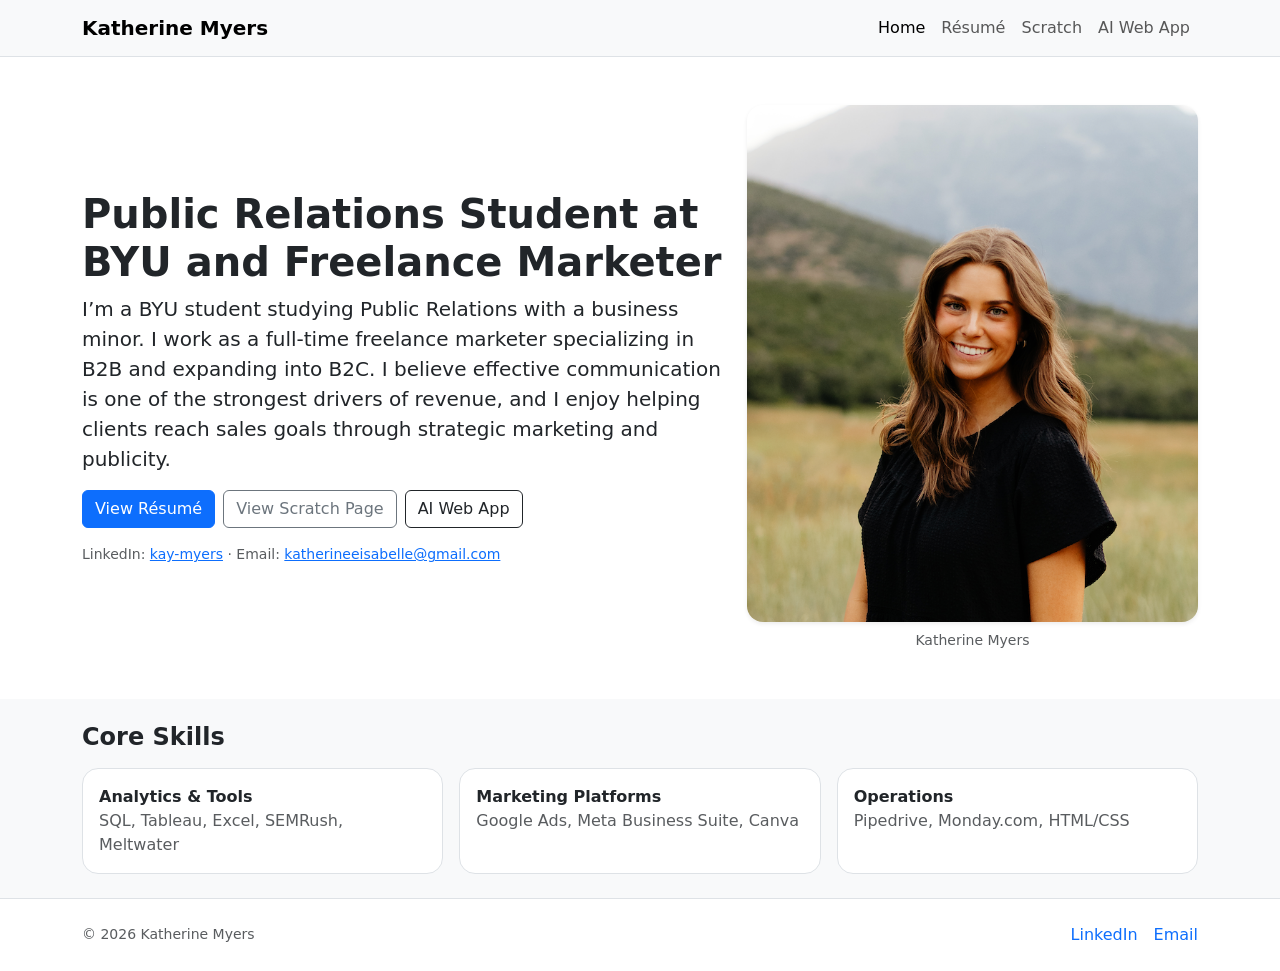
<file: index.html>
<!doctype html>
<html lang="en">
<head>
  <meta charset="utf-8" />
  <meta name="viewport" content="width=device-width, initial-scale=1" />
  <title>Katherine Myers | Portfolio</title>
  <link href="https://cdn.jsdelivr.net/npm/bootstrap@5.3.3/dist/css/bootstrap.min.css" rel="stylesheet">
</head>
<body>
<nav class="navbar navbar-expand-lg bg-body-tertiary border-bottom">
  <div class="container">
    <a class="navbar-brand fw-semibold" href="index.html">Katherine Myers</a>
    <button class="navbar-toggler" type="button" data-bs-toggle="collapse" data-bs-target="#nav">
      <span class="navbar-toggler-icon"></span>
    </button>
    <div class="collapse navbar-collapse" id="nav">
      <ul class="navbar-nav ms-auto">
        <li class="nav-item"><a class="nav-link active" href="index.html">Home</a></li>
        <li class="nav-item"><a class="nav-link" href="resume.html">Résumé</a></li>
        <li class="nav-item"><a class="nav-link" href="scratch.html">Scratch</a></li>
        <li class="nav-item"><a class="nav-link" href="app.html">AI Web App</a>
      </ul>
    </div>
  </div>
</nav>

<header class="py-5">
  <div class="container">
    <div class="row align-items-center g-4">
      <div class="col-md-7">
        <h1 class="display-6 fw-bold mb-2">Public Relations Student at BYU and Freelance Marketer</h1>
        <p class="lead mb-3">
          I’m a BYU student studying Public Relations with a business minor. I work as a full-time freelance marketer
          specializing in B2B and expanding into B2C. I believe effective communication is one of the strongest drivers
          of revenue, and I enjoy helping clients reach sales goals through strategic marketing and publicity.
        </p>
        <div class="d-flex flex-wrap gap-2">
          <a class="btn btn-primary" href="resume.html">View Résumé</a>
          <a class="btn btn-outline-secondary" href="scratch.html">View Scratch Page</a>
          <a class="btn btn-outline-dark" href="app.html">AI Web App</a>
        </div>
        <div class="mt-3 small text-muted">
          LinkedIn: <a href="https://www.linkedin.com/in/kay-myers/" target="_blank" rel="noreferrer">kay-myers</a> ·
          Email: <a href="mailto:katherineeisabelle@gmail.com">katherineeisabelle@gmail.com</a>
        </div>
      </div>
      <div class="col-md-5 text-center">
        <img src="assets/headshot.jpg" alt="Headshot of Katherine Myers" class="img-fluid rounded-4 shadow-sm">
        <div class="text-muted small mt-2">Katherine Myers</div>
      </div>
    </div>
  </div>
</header>

<section class="py-4 bg-light">
  <div class="container">
    <h2 class="h4 fw-semibold mb-3">Core Skills</h2>
    <div class="row g-3">
      <div class="col-md-4">
        <div class="p-3 bg-white border rounded-4 h-100">
          <div class="fw-semibold">Analytics & Tools</div>
          <div class="text-muted">SQL, Tableau, Excel, SEMRush, Meltwater</div>
        </div>
      </div>
      <div class="col-md-4">
        <div class="p-3 bg-white border rounded-4 h-100">
          <div class="fw-semibold">Marketing Platforms</div>
          <div class="text-muted">Google Ads, Meta Business Suite, Canva</div>
        </div>
      </div>
      <div class="col-md-4">
        <div class="p-3 bg-white border rounded-4 h-100">
          <div class="fw-semibold">Operations</div>
          <div class="text-muted">Pipedrive, Monday.com, HTML/CSS</div>
        </div>
      </div>
    </div>
  </div>
</section>

<footer class="py-4 border-top">
  <div class="container d-flex flex-column flex-md-row justify-content-between align-items-center gap-2">
    <div class="text-muted small">© <span id="y"></span> Katherine Myers</div>
    <div class="d-flex gap-3">
      <a class="text-decoration-none" href="https://www.linkedin.com/in/kay-myers/" target="_blank" rel="noreferrer">LinkedIn</a>
      <a class="text-decoration-none" href="mailto:katherineeisabelle@gmail.com">Email</a>
    </div>
  </div>
</footer>

<script>
  document.getElementById("y").textContent = new Date().getFullYear();
</script>
<script src="https://cdn.jsdelivr.net/npm/bootstrap@5.3.3/dist/js/bootstrap.bundle.min.js"></script>
</body>
</html>
<script>
  // Ensure the current year is displayed in the footer
  document.getElementById("y").textContent = new Date().getFullYear();
</script>
</file>
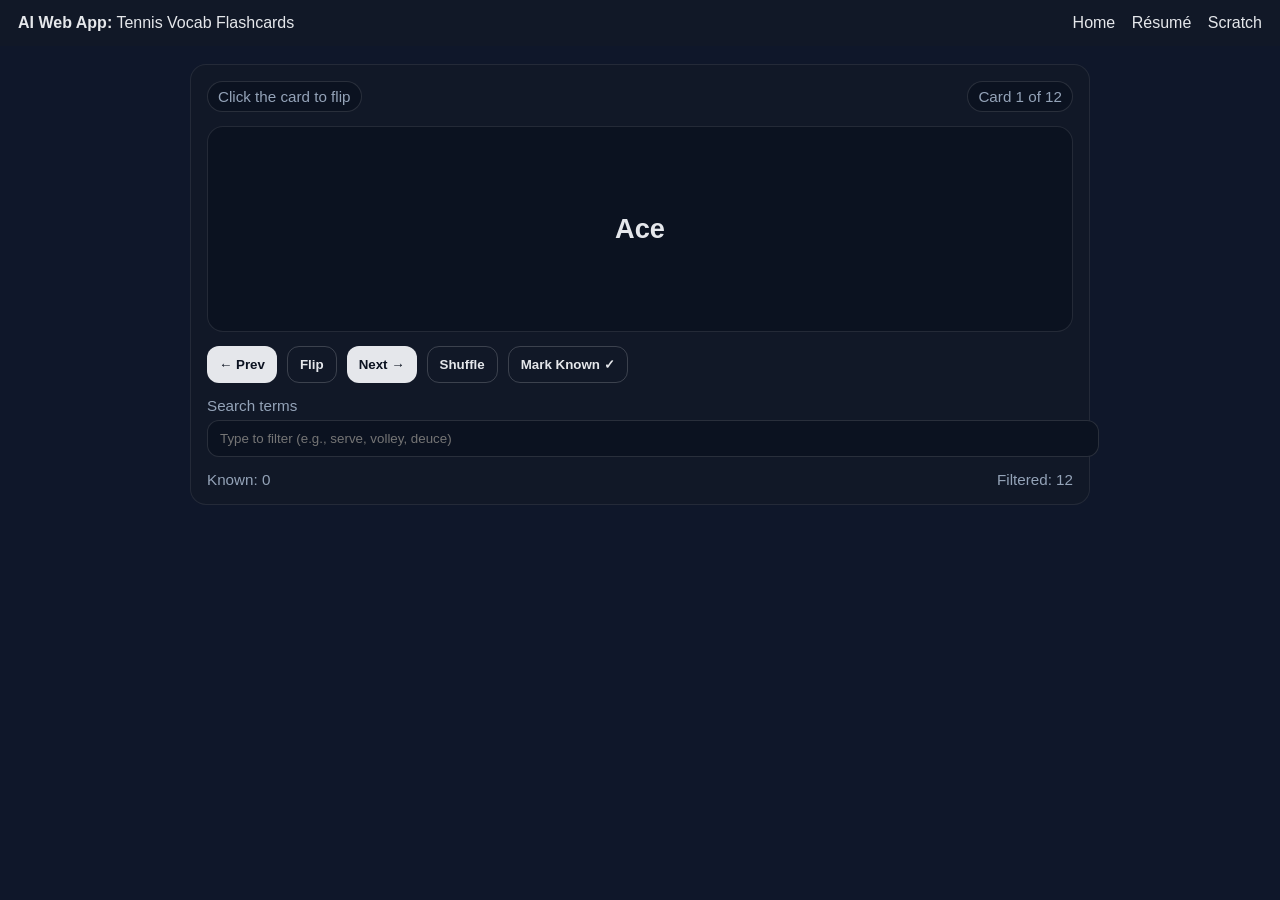
<file: app.html>
<!doctype html>
<html lang="en">
<head>
  <meta charset="utf-8" />
  <meta name="viewport" content="width=device-width, initial-scale=1" />
  <title>AI Web App | Tennis Vocab Flashcards</title>
  <style>
    body { margin:0; font-family: Arial, Helvetica, sans-serif; background:#0f172a; color:#e5e7eb; }
    .topbar { padding:14px 18px; background:#111827; display:flex; justify-content:space-between; align-items:center; }
    .topbar a { color:#e5e7eb; text-decoration:none; margin-left:12px; }
    .wrap { max-width: 900px; margin: 0 auto; padding: 18px; }
    .card { background:#111827; border:1px solid rgba(255,255,255,0.08); border-radius:16px; padding:16px; }
    .grid { display:grid; grid-template-columns: 1fr; gap: 14px; }
    .flash { cursor:pointer; user-select:none; padding: 22px; border-radius:16px; background:#0b1220; border:1px solid rgba(255,255,255,0.10); min-height:160px; display:flex; align-items:center; justify-content:center; text-align:center; }
    .term { font-size: 1.7rem; font-weight: 700; }
    .def { font-size: 1.1rem; color:#cbd5e1; }
    .row { display:flex; flex-wrap:wrap; gap:10px; }
    button { cursor:pointer; border:0; border-radius:12px; padding:10px 12px; background:#e5e7eb; color:#0b1220; font-weight:700; }
    button.secondary { background: transparent; color:#e5e7eb; border:1px solid rgba(255,255,255,0.18); }
    .meta { display:flex; justify-content:space-between; gap:10px; flex-wrap:wrap; color:#94a3b8; font-size:0.95rem; }
    input { width:100%; padding:10px 12px; border-radius:12px; border:1px solid rgba(255,255,255,0.12); background:#0b1220; color:#e5e7eb; }
    .pill { display:inline-block; padding:6px 10px; border-radius:999px; background:#0b1220; border:1px solid rgba(255,255,255,0.12); }
  </style>
</head>
<body>
  <div class="topbar">
    <div><strong>AI Web App:</strong> Tennis Vocab Flashcards</div>
    <div>
      <a href="index.html">Home</a>
      <a href="resume.html">Résumé</a>
      <a href="scratch.html">Scratch</a>
    </div>
  </div>

  <div class="wrap">
    <div class="card grid">
      <div class="meta">
        <div class="pill">Click the card to flip</div>
        <div id="counter" class="pill">Card 1 of 1</div>
      </div>

      <div id="flashcard" class="flash" role="button" aria-label="Flashcard (click to flip)">
        <div>
          <div id="front" class="term">Loading…</div>
          <div id="back" class="def" style="display:none;"></div>
        </div>
      </div>

      <div class="row">
        <button id="prev">← Prev</button>
        <button id="flip" class="secondary">Flip</button>
        <button id="next">Next →</button>
        <button id="shuffle" class="secondary">Shuffle</button>
        <button id="know" class="secondary">Mark Known ✓</button>
      </div>

      <div>
        <label for="search" class="meta" style="margin-bottom:6px;">Search terms</label>
        <input id="search" placeholder="Type to filter (e.g., serve, volley, deuce)" />
      </div>

      <div class="meta">
        <div>Known: <span id="knownCount">0</span></div>
        <div>Filtered: <span id="filteredCount">0</span></div>
      </div>
    </div>
  </div>

<script>
  // Tennis vocab flashcards (you can add/edit terms anytime)
  const allCards = [
    { term: "Ace", def: "A serve that the opponent cannot touch; a clean point on the serve." },
    { term: "Deuce", def: "A tied score at 40–40; you must win two straight points to win the game." },
    { term: "Ad In / Ad Out", def: "Advantage to the server (in) or receiver (out) after deuce." },
    { term: "Break Point", def: "A point where the receiver can win the game on the opponent’s serve." },
    { term: "Volley", def: "Hitting the ball before it bounces, usually near the net." },
    { term: "Forehand", def: "Stroke hit with the palm facing forward on your dominant side." },
    { term: "Backhand", def: "Stroke hit on the non-dominant side; can be one-handed or two-handed." },
    { term: "Rally", def: "A sequence of shots exchanged between players before the point ends." },
    { term: "Lob", def: "A high shot hit over an opponent, often when they’re at the net." },
    { term: "Drop Shot", def: "A soft shot that barely clears the net and lands short." },
    { term: "Fault", def: "An invalid serve. Two faults in a row = double fault = you lose the point." },
    { term: "Double Fault", def: "Missing both the first and second serves; you lose the point." }
  ];

  let known = new Set();
  let filtered = [...allCards];
  let i = 0;
  let showBack = false;

  const frontEl = document.getElementById("front");
  const backEl = document.getElementById("back");
  const counterEl = document.getElementById("counter");
  const knownCountEl = document.getElementById("knownCount");
  const filteredCountEl = document.getElementById("filteredCount");
  const flashcardEl = document.getElementById("flashcard");

  function render() {
    if (filtered.length === 0) {
      frontEl.textContent = "No matches";
      backEl.textContent = "Try a different search.";
      backEl.style.display = "none";
      counterEl.textContent = "0 cards";
      filteredCountEl.textContent = "0";
      knownCountEl.textContent = known.size;
      return;
    }

    if (i < 0) i = filtered.length - 1;
    if (i >= filtered.length) i = 0;

    const card = filtered[i];
    counterEl.textContent = `Card ${i + 1} of ${filtered.length}`;
    filteredCountEl.textContent = filtered.length;
    knownCountEl.textContent = known.size;

    frontEl.textContent = card.term;
    backEl.textContent = card.def;

    if (showBack) {
      backEl.style.display = "block";
      frontEl.style.display = "none";
    } else {
      backEl.style.display = "none";
      frontEl.style.display = "block";
    }

    // subtle status indicator: dim known terms
    flashcardEl.style.opacity = known.has(card.term) ? "0.65" : "1";
  }

  function flip() {
    showBack = !showBack;
    render();
  }

  function next() { showBack = false; i++; render(); }
  function prev() { showBack = false; i--; render(); }

  function shuffle() {
    showBack = false;
    for (let j = filtered.length - 1; j > 0; j--) {
      const k = Math.floor(Math.random() * (j + 1));
      [filtered[j], filtered[k]] = [filtered[k], filtered[j]];
    }
    i = 0;
    render();
  }

  function markKnown() {
    if (filtered.length === 0) return;
    const term = filtered[i].term;
    if (known.has(term)) known.delete(term);
    else known.add(term);
    render();
  }

  document.getElementById("flip").addEventListener("click", flip);
  document.getElementById("next").addEventListener("click", next);
  document.getElementById("prev").addEventListener("click", prev);
  document.getElementById("shuffle").addEventListener("click", shuffle);
  document.getElementById("know").addEventListener("click", markKnown);
  flashcardEl.addEventListener("click", flip);

  document.getElementById("search").addEventListener("input", (e) => {
    const q = e.target.value.trim().toLowerCase();
    filtered = allCards.filter(c =>
      c.term.toLowerCase().includes(q) || c.def.toLowerCase().includes(q)
    );
    i = 0;
    showBack = false;
    render();
  });

  render();
</script>
</body>
</html>
</file>
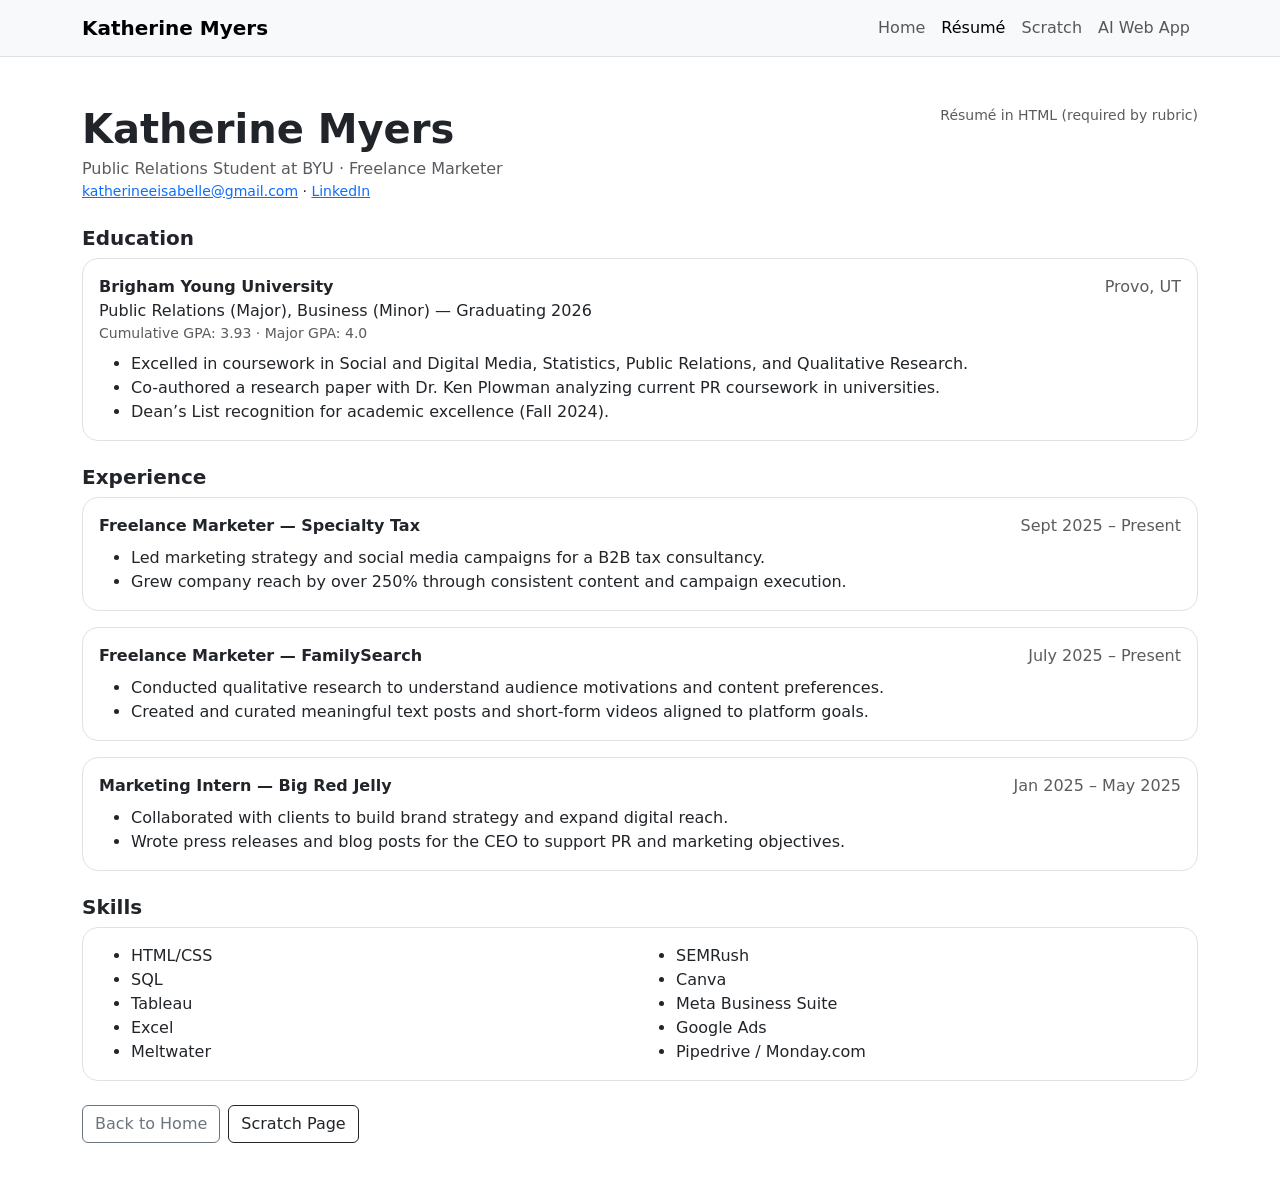
<file: resume.html>
<!doctype html>
<html lang="en">
<head>
  <meta charset="utf-8" />
  <meta name="viewport" content="width=device-width, initial-scale=1" />
  <title>Katherine Myers | Résumé</title>
  <link href="https://cdn.jsdelivr.net/npm/bootstrap@5.3.3/dist/css/bootstrap.min.css" rel="stylesheet">
</head>
<body>
<nav class="navbar navbar-expand-lg bg-body-tertiary border-bottom">
  <div class="container">
    <a class="navbar-brand fw-semibold" href="index.html">Katherine Myers</a>
    <button class="navbar-toggler" type="button" data-bs-toggle="collapse" data-bs-target="#nav">
      <span class="navbar-toggler-icon"></span>
    </button>
    <div class="collapse navbar-collapse" id="nav">
      <ul class="navbar-nav ms-auto">
        <li class="nav-item"><a class="nav-link" href="index.html">Home</a></li>
        <li class="nav-item"><a class="nav-link active" href="resume.html">Résumé</a></li>
        <li class="nav-item"><a class="nav-link" href="scratch.html">Scratch</a></li>
        <li class="nav-item"><a class="nav-link" href="app.html">AI Web App</a></li>

      </ul>
    </div>
  </div>
</nav>

<main class="py-5">
  <div class="container">
    <div class="d-flex flex-column flex-md-row justify-content-between align-items-start gap-2 mb-4">
      <div>
        <h1 class="fw-bold mb-1">Katherine Myers</h1>
        <div class="text-muted">Public Relations Student at BYU · Freelance Marketer</div>
        <div class="small">
          <a href="mailto:katherineeisabelle@gmail.com">katherineeisabelle@gmail.com</a> ·
          <a href="https://www.linkedin.com/in/kay-myers/" target="_blank" rel="noreferrer">LinkedIn</a>
        </div>
      </div>
      <div class="text-muted small">
        Résumé in HTML (required by rubric)
      </div>
    </div>

    <section class="mb-4">
      <h2 class="h5 fw-semibold">Education</h2>
      <div class="border rounded-4 p-3">
        <div class="d-flex flex-column flex-md-row justify-content-between">
          <div class="fw-semibold">Brigham Young University</div>
          <div class="text-muted">Provo, UT</div>
        </div>
        <div>Public Relations (Major), Business (Minor) — Graduating 2026</div>
        <div class="small text-muted">Cumulative GPA: 3.93 · Major GPA: 4.0</div>
        <ul class="mb-0 mt-2">
          <li>Excelled in coursework in Social and Digital Media, Statistics, Public Relations, and Qualitative Research.</li>
          <li>Co-authored a research paper with Dr. Ken Plowman analyzing current PR coursework in universities.</li>
          <li>Dean’s List recognition for academic excellence (Fall 2024).</li>
        </ul>
      </div>
    </section>

    <section class="mb-4">
      <h2 class="h5 fw-semibold">Experience</h2>

      <div class="border rounded-4 p-3 mb-3">
        <div class="d-flex flex-column flex-md-row justify-content-between">
          <div class="fw-semibold">Freelance Marketer — Specialty Tax</div>
          <div class="text-muted">Sept 2025 – Present</div>
        </div>
        <ul class="mb-0 mt-2">
          <li>Led marketing strategy and social media campaigns for a B2B tax consultancy.</li>
          <li>Grew company reach by over 250% through consistent content and campaign execution.</li>
        </ul>
      </div>

      <div class="border rounded-4 p-3 mb-3">
        <div class="d-flex flex-column flex-md-row justify-content-between">
          <div class="fw-semibold">Freelance Marketer — FamilySearch</div>
          <div class="text-muted">July 2025 – Present</div>
        </div>
        <ul class="mb-0 mt-2">
          <li>Conducted qualitative research to understand audience motivations and content preferences.</li>
          <li>Created and curated meaningful text posts and short-form videos aligned to platform goals.</li>
        </ul>
      </div>

      <div class="border rounded-4 p-3">
        <div class="d-flex flex-column flex-md-row justify-content-between">
          <div class="fw-semibold">Marketing Intern — Big Red Jelly</div>
          <div class="text-muted">Jan 2025 – May 2025</div>
        </div>
        <ul class="mb-0 mt-2">
          <li>Collaborated with clients to build brand strategy and expand digital reach.</li>
          <li>Wrote press releases and blog posts for the CEO to support PR and marketing objectives.</li>
        </ul>
      </div>
    </section>

    <section class="mb-4">
      <h2 class="h5 fw-semibold">Skills</h2>
      <div class="border rounded-4 p-3">
        <div class="row g-2">
          <div class="col-md-6">
            <ul class="mb-0">
              <li>HTML/CSS</li>
              <li>SQL</li>
              <li>Tableau</li>
              <li>Excel</li>
              <li>Meltwater</li>
            </ul>
          </div>
          <div class="col-md-6">
            <ul class="mb-0">
              <li>SEMRush</li>
              <li>Canva</li>
              <li>Meta Business Suite</li>
              <li>Google Ads</li>
              <li>Pipedrive / Monday.com</li>
            </ul>
          </div>
        </div>
      </div>
    </section>

    <div class="d-flex flex-wrap gap-2">
      <a class="btn btn-outline-secondary" href="index.html">Back to Home</a>
      <a class="btn btn-outline-dark" href="scratch.html">Scratch Page</a>
    </div>
  </div>
</main>

<script src="https://cdn.jsdelivr.net/npm/bootstrap@5.3.3/dist/js/bootstrap.bundle.min.js"></script>
</body>
</html>
</file>
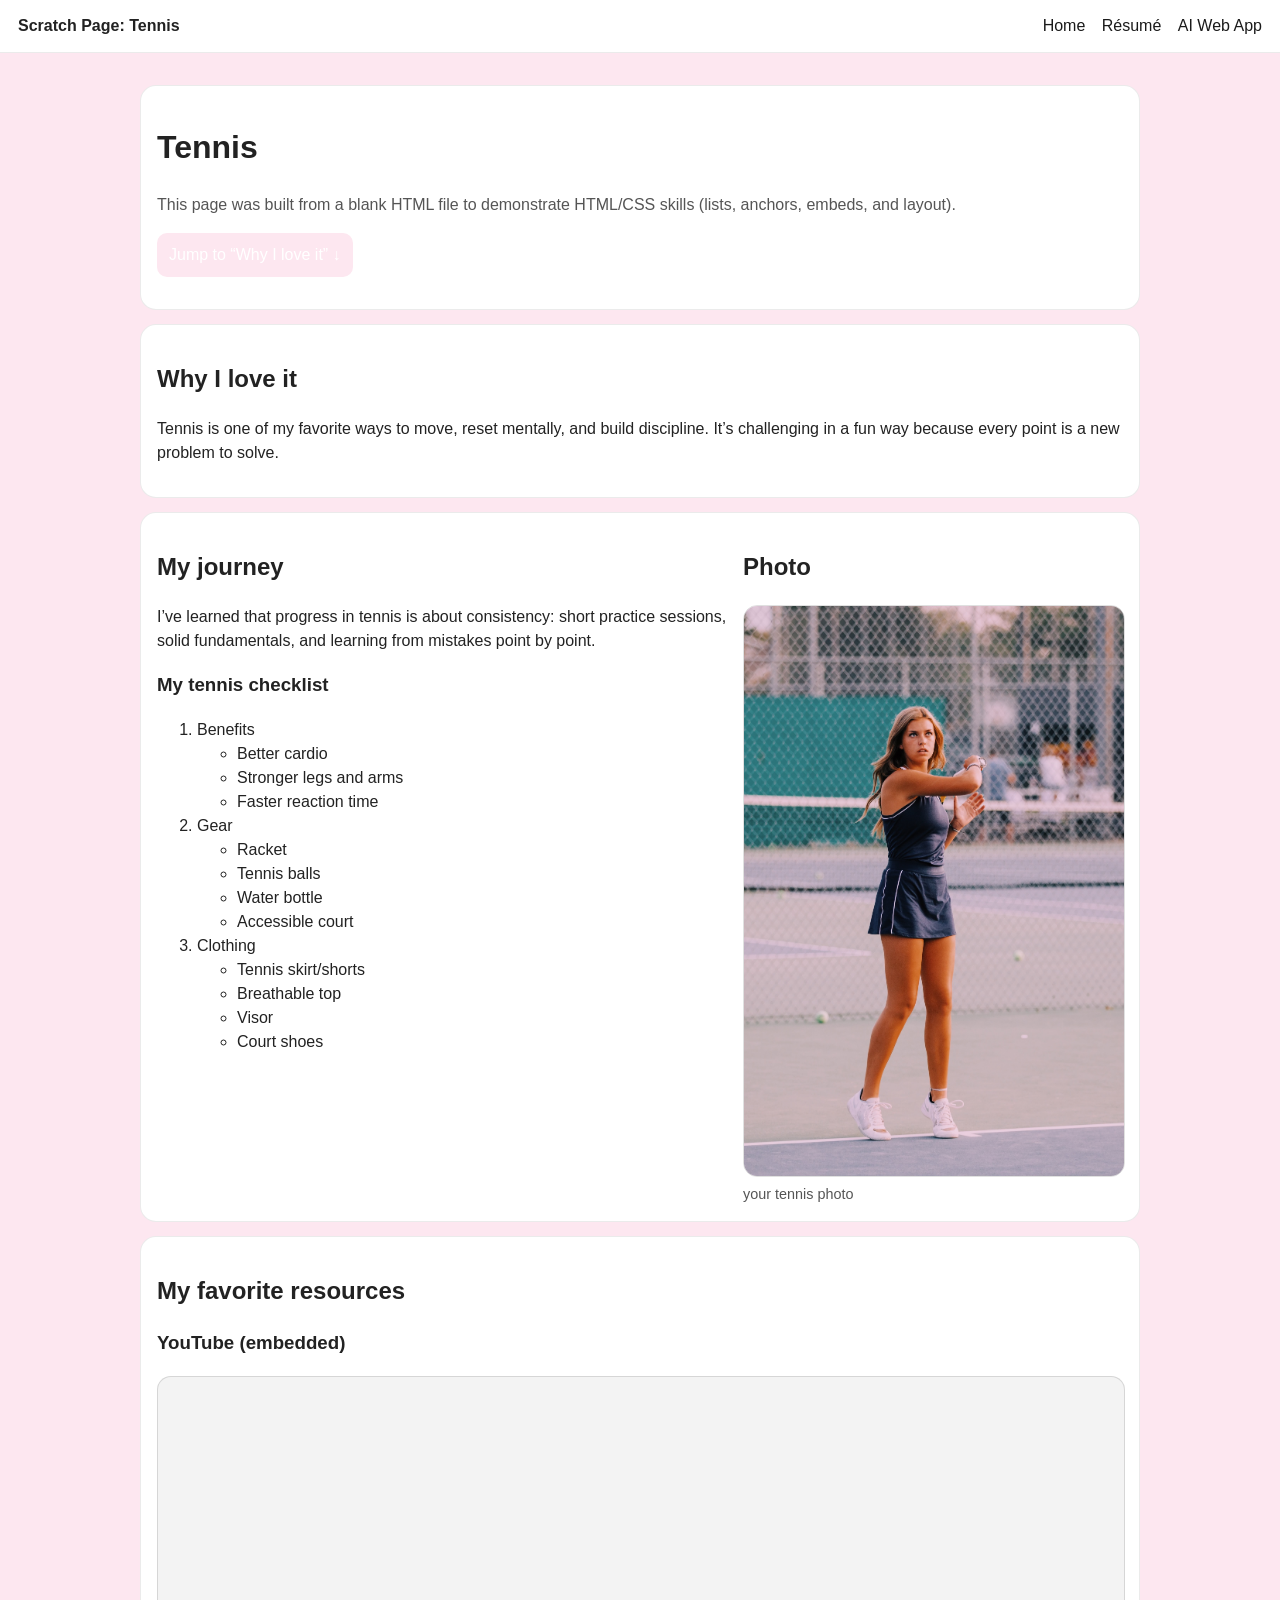
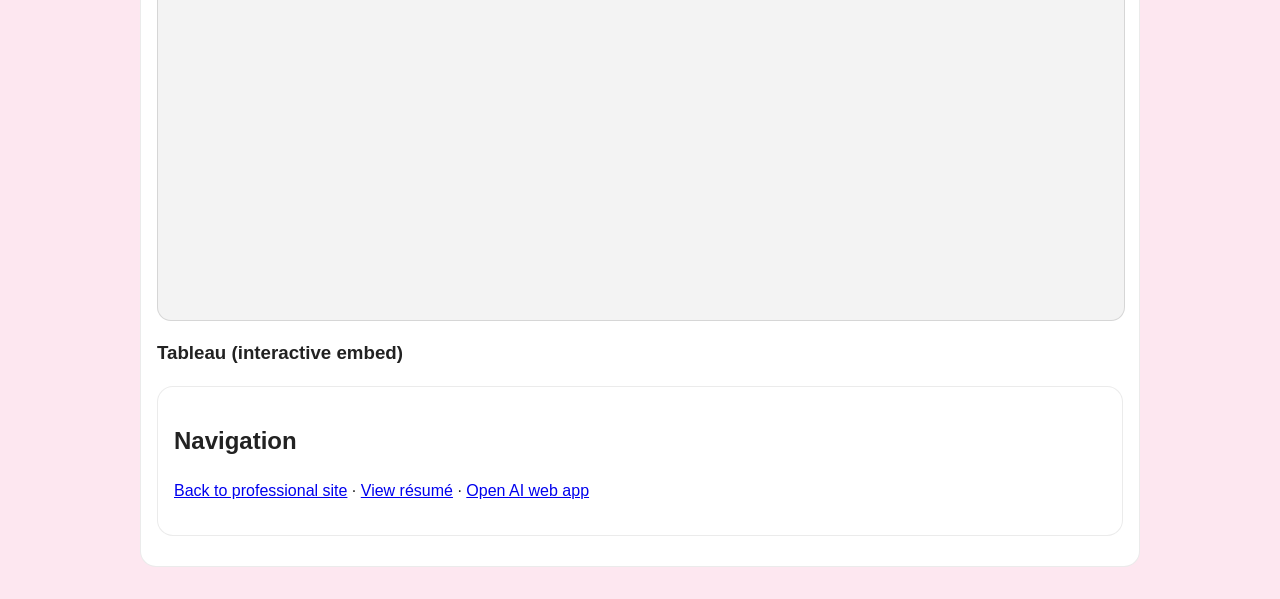
<file: scratch.html>
<!doctype html>
<html lang="en">
<head>
  <meta charset="utf-8" />
  <meta name="viewport" content="width=device-width, initial-scale=1" />
  <title>Scratch | Tennis</title>
  <link rel="stylesheet" href="css/scratch.css">
</head>
<body>

<div class="navbox">
  <div class="brand">Scratch Page: Tennis</div>
  <div class="links">
    <a href="index.html">Home</a>
    <a href="resume.html">Résumé</a>
    <a href="app.html">AI Web App</a>
  </div>
</div>

<div class="container">

  <div class="card">
    <h1>Tennis</h1>
    <p class="muted">
      This page was built from a blank HTML file to demonstrate HTML/CSS skills (lists, anchors, embeds, and layout).
    </p>

    <!-- On-page anchor link -->
    <p>
      <a class="button" href="#why-love-it">Jump to “Why I love it” ↓</a>
    </p>
  </div>

  <!-- DIV #1 -->
  <div class="card">
    <h2 id="why-love-it">Why I love it</h2>
    <p>
      Tennis is one of my favorite ways to move, reset mentally, and build discipline. It’s challenging in a fun way
      because every point is a new problem to solve.
    </p>
  </div>

  <!-- DIV #2 -->
  <div class="card grid">
    <div>
      <h2>My journey</h2>
      <p>
        I’ve learned that progress in tennis is about consistency: short practice sessions, solid fundamentals,
        and learning from mistakes point by point.
      </p>

      <!-- Ordered list with unordered list embedded (requirement) -->
      <h3>My tennis checklist</h3>
      <ol>
        <li>Benefits
          <ul>
            <li>Better cardio</li>
            <li>Stronger legs and arms</li>
            <li>Faster reaction time</li>
          </ul>
        </li>
        <li>Gear
          <ul>
            <li>Racket</li>
            <li>Tennis balls</li>
            <li>Water bottle</li>
            <li>Accessible court</li>
          </ul>
        </li>
        <li>Clothing
          <ul>
            <li>Tennis skirt/shorts</li>
            <li>Breathable top</li>
            <li>Visor</li>
            <li>Court shoes</li>
          </ul>
        </li>
      </ol>
    </div>

    <div>
      <h2>Photo</h2>
      <img class="photo" src="assets/tennis.jpg" alt="Katherine playing tennis">
      <div class="muted small"> your tennis photo</div>
    </div>
  </div>

  <!-- DIV #3 -->
  <div class="card">
    <h2>My favorite resources</h2>

    <h3>YouTube (embedded)</h3>
    <div class="embed">
      <iframe
        src="https://www.youtube.com/embed/YqgcykDGB2A"
        title="YouTube video player"
        frameborder="0"
        allow="accelerometer; autoplay; clipboard-write; encrypted-media; gyroscope; picture-in-picture; web-share"
        allowfullscreen></iframe>
    </div>

    <h3 class="mt">Tableau (interactive embed)</h3>


    <!-- Tableau placeholder: you will replace this section -->
 <div class='tableauPlaceholder' id='viz1766014963408' style='position: relative'><noscript><a href='#'><img alt='Grand Slam Dashboard ' src='https:&#47;&#47;public.tableau.com&#47;static&#47;images&#47;An&#47;AnalysisofMostSuccessfulGrandSlamPlayers&#47;GrandSlamDashboard&#47;1_rss.png' style='border: none' /></a></noscript><object class='tableauViz'  style='display:none;'><param name='host_url' value='https%3A%2F%2Fpublic.tableau.com%2F' /> <param name='embed_code_version' value='3' /> <param name='site_root' value='' /><param name='name' value='AnalysisofMostSuccessfulGrandSlamPlayers&#47;GrandSlamDashboard' /><param name='tabs' value='no' /><param name='toolbar' value='no' /><param name='static_image' value='https:&#47;&#47;public.tableau.com&#47;static&#47;images&#47;An&#47;AnalysisofMostSuccessfulGrandSlamPlayers&#47;GrandSlamDashboard&#47;1.png' /> <param name='animate_transition' value='yes' /><param name='display_static_image' value='yes' /><param name='display_spinner' value='yes' /><param name='display_overlay' value='yes' /><param name='display_count' value='yes' /><param name='language' value='en-US' /></object></div>                <script type='text/javascript'>                    var divElement = document.getElementById('viz1766014963408');                    var vizElement = divElement.getElementsByTagName('object')[0];                    if ( divElement.offsetWidth > 800 ) { vizElement.style.width='1000px';vizElement.style.height='800px';} else if ( divElement.offsetWidth > 500 ) { vizElement.style.width='1000px';vizElement.style.height='800px';} else { vizElement.style.width='100%';vizElement.style.height='1300px';}                     var scriptElement = document.createElement('script');                    scriptElement.src = 'https://public.tableau.com/javascripts/api/viz_v1.js';                    vizElement.parentNode.insertBefore(scriptElement, vizElement);                </script>


   

  <div class="card">
    <h2>Navigation</h2>
    <p>
      <a href="index.html">Back to professional site</a> ·
      <a href="resume.html">View résumé</a> ·
      <a href="app.html">Open AI web app</a>
    </p>
  </div>

</div>
</body>
</html>
</file>
<file: css/scratch.css>
/* Custom background color (requirement) */
body {
  margin: 0;
  background: #fde7f0; /* light light pink */
  color: #222;         /* font color requirement */
  font-family: Arial, Helvetica, sans-serif; /* font family requirement */
  line-height: 1.5;
}

.navbox {
  display: flex;
  justify-content: space-between;
  align-items: center;
  padding: 14px 18px;
  background: white;
  border-bottom: 1px solid rgba(0,0,0,0.08);
  position: sticky;
  top: 0;
}

.navbox .brand {
  font-weight: 700;
}

.navbox .links a {
  margin-left: 12px;
  text-decoration: none;
  color: #1a1a1a;
}

.container {
  max-width: 1000px;
  margin: 0 auto;
  padding: 18px;
}

.card {
  background: white;
  border: 1px solid rgba(0,0,0,0.08);
  border-radius: 16px;
  padding: 16px;
  margin: 14px 0;
}

.muted { color: #555; }
.small { font-size: 0.9rem; }

.button {
  display: inline-block;
  background: #fde7f0;
  color: white;
  padding: 10px 12px;
  border-radius: 10px;
  text-decoration: none;
}

.grid {
  display: grid;
  grid-template-columns: 1.2fr 0.8fr;
  gap: 16px;
}

.photo {
  width: 100%;
  border-radius: 14px;
  border: 1px solid rgba(0,0,0,0.12);
}

.embed {
  width: 100%;
  aspect-ratio: 16 / 9;
  background: #f3f3f3;
  border-radius: 14px;
  overflow: hidden;
  border: 1px solid rgba(0,0,0,0.12);
}

.embed iframe {
  width: 100%;
  height: 100%;
}

.mt { margin-top: 18px; }

.callout {
  margin-top: 12px;
  background: #fff7fb;
  border: 1px dashed rgba(0,0,0,0.2);
  padding: 12px;
  border-radius: 12px;
}

code {
  background: #f4f4f4;
  padding: 2px 6px;
  border-radius: 6px;
}
</file>
